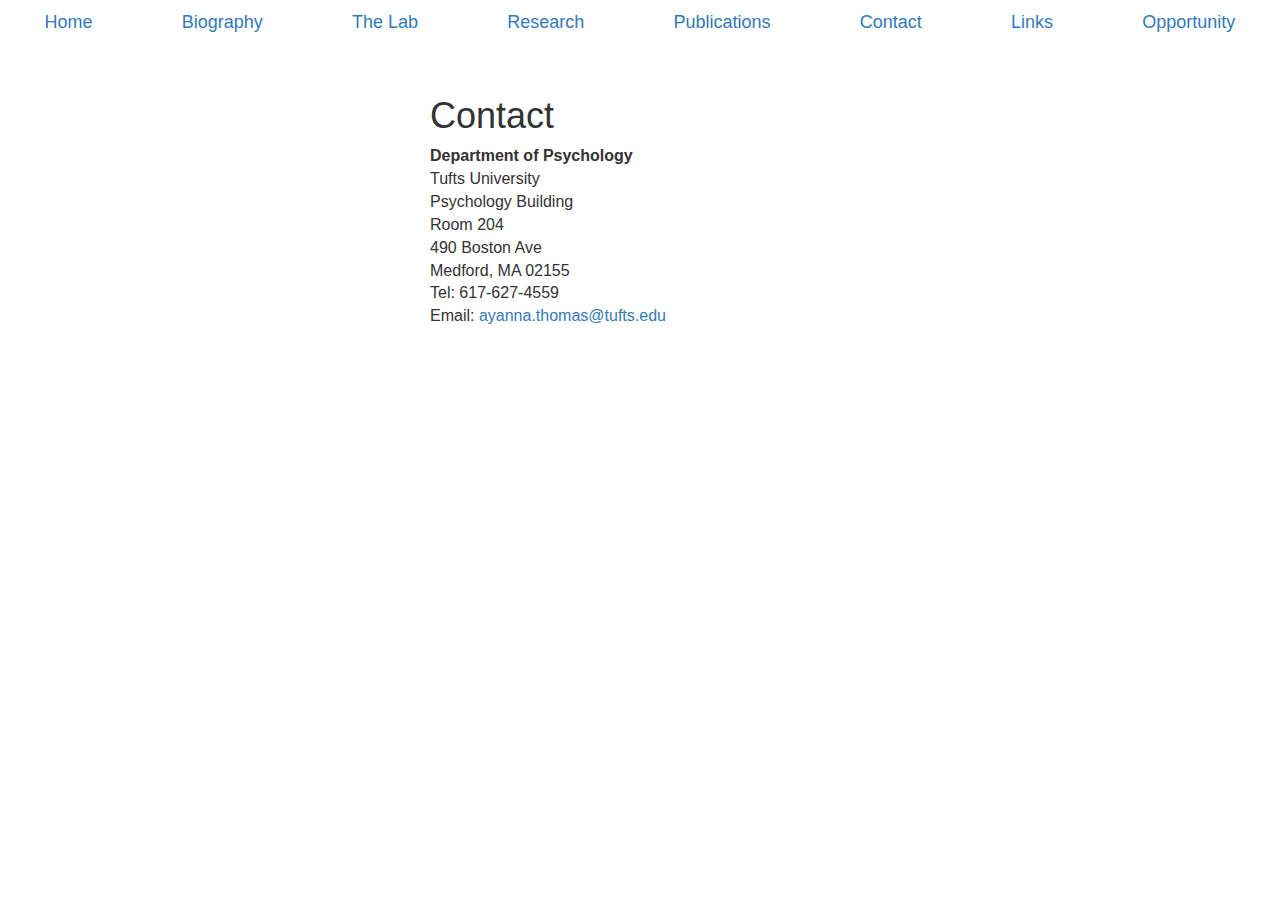
<file: contact.html>
<!DOCTYPE HTML>
<html>
<head>
	<meta name="Description" content="Contact the Cognitive Aging and Memory Lab">
	<meta name="Keywords" content="Department of Psychology, Tufts University, Psychology, tufts university map, masters, degree in psychology, degree in psychology, psychology major, psychology schools, psychology, psychology degree, tuft university, psychology careers, psychology degrees, tufts university address, psychology colleges, tufts university psychology, master degree in psychology, tufts university tours, psychology universities, tufts university majors, bachelors in psychology, psychology classes, psychology masters, best psychology schools, psychology university, psychology graduate schools, psychology programs, psychology education, psychology studies, Ayanna K. Thomas, Tufts phone number, directions to Tufts, directions to Tufts University">
	<meta http-equiv="Content-Type" content="text/html; charset=utf-8">
	<meta http-equiv="Content-Type" content="text/html; charset=UTF-8">

	<title>Contact the Cognitive Aging and Memory Lab</title>
	<link rel="stylesheet" href="bootstrap.min.css"/>
	<link rel="stylesheet" href="stylesheet.css"/>
</head>

<body>
<!-- Top navigation bar -->
<div>
      <ul class="nav nav-pills nav-justified" id="toolbar">
        <li><a href="index.html">Home</a></li>
        <li><a href="biography.html">Biography</a></li>
        <li><a href="thelab.html">The Lab</a></li>
        <li><a href="research.html">Research</a></li>
        <li><a href="publications.html">Publications</a></li>
        <li><a href="contact.html">Contact</a></li>
        <li><a href="links.html">Links</a></li>
        <li><a href="opportunities.html">Opportunity</a></li>
      </ul>
</div>
<!-- End navigation bar -->


<div class="container">
	<div id="googlemap"> 
		<iframe width="300" height="300" frameborder="0" scrolling="No" marginheight="0" marginwidth="0" src="http://maps.google.com/maps?f=q&source=s_q&hl=en&geocode=&q=Tufts+University-Medford,+Medford,+MA&aq=1&sll=42.405992,-71.119042&sspn=0.028583,0.064373&ie=UTF8&hq=&hnear=Tufts+University,+28+Capen+St,+Medford,+Massachusetts+02155&ll=42.406031,-71.119051&spn=0.019013,0.025749&z=14&iwloc=A&output=embed"></iframe>
	</div>

	<h1>Contact</h1>
	<address>
		<strong>Department of Psychology</strong><br/>
		Tufts University<br/>
		Psychology Building<br/>
		Room 204 <br/>
		490 Boston Ave<br/>
		Medford, MA 02155<br/>
		Tel: 617-627-4559 <br/>
		Email: <a href="mailto:ayanna.thomas@tufts.edu">ayanna.thomas@tufts.edu</a>
	</address>
</div>
</body>
</html>
</file>
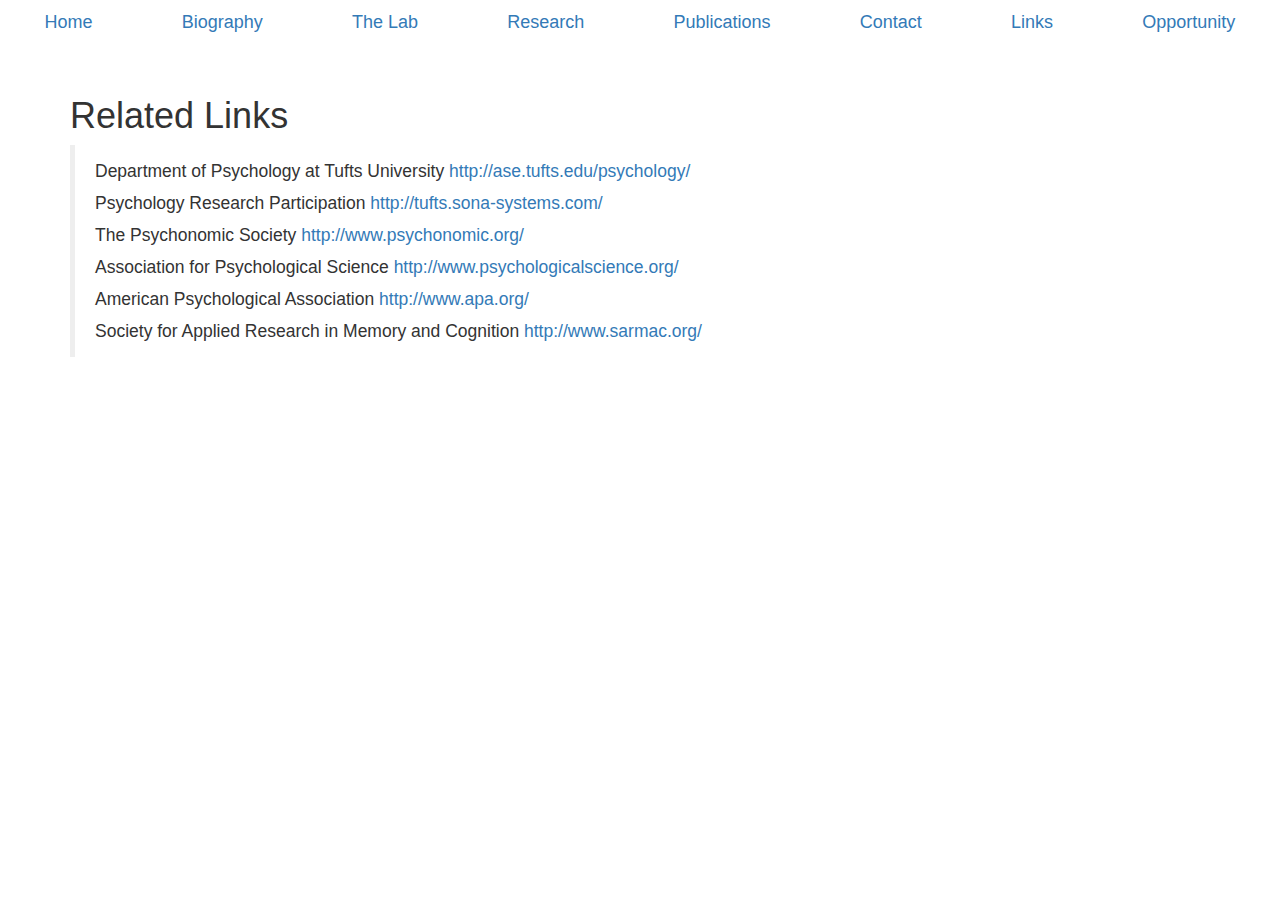
<file: links.html>
<!DOCTYPE HTML>
<html>
<head>
	<meta name="Description" content="Contact the Cognitive Aging and Memory Lab">
	<meta name="Keywords" content="Department of Psychology, Tufts University, Psychology, tufts university map, masters, degree in psychology, degree in psychology, psychology major, psychology schools, psychology, psychology degree, tuft university, psychology careers, psychology degrees, tufts university address, psychology colleges, tufts university psychology, master degree in psychology, tufts university tours, psychology universities, tufts university majors, bachelors in psychology, psychology classes, psychology masters, best psychology schools, psychology university, psychology graduate schools, psychology programs, psychology education, psychology studies, Ayanna K. Thomas, Tufts phone number, directions to Tufts, directions to Tufts University">
	<meta http-equiv="Content-Type" content="text/html; charset=utf-8">

	<title>Relevant Links</title>
	<link rel="stylesheet" href="bootstrap.min.css"/>
	<link rel="stylesheet" href="stylesheet.css"/>
</head>

<body>
<!-- Top navigation bar -->
<div>
      <ul class="nav nav-pills nav-justified" id="toolbar">
        <li><a href="index.html">Home</a></li>
        <li><a href="biography.html">Biography</a></li>
        <li><a href="thelab.html">The Lab</a></li>
        <li><a href="research.html">Research</a></li>
        <li><a href="publications.html">Publications</a></li>
        <li><a href="contact.html">Contact</a></li>
        <li><a href="links.html">Links</a></li>
        <li><a href="opportunities.html">Opportunity</a></li>
      </ul>
</div>
<!-- End navigation bar -->

<div class="container">
	<h1>Related Links</h1>
	
	<ul class="list-unstyled links">
		<blockquote>
			<li>Department of Psychology at Tufts University <a href="http://ase.tufts.edu/psychology/">http://ase.tufts.edu/psychology/</a></li>
			<li>Psychology Research Participation <a href="http://tufts.sona-systems.com/">http://tufts.sona-systems.com/</a></li>
			<li>The Psychonomic Society <a href="http://www.psychonomic.org/">http://www.psychonomic.org/</a></li>
			<li>Association for Psychological Science <a href="http://www.psychologicalscience.org/">http://www.psychologicalscience.org/</a></li>
			<li>American Psychological Association <a href="http://www.apa.org/">http://www.apa.org/</a></li>
			<li>Society for Applied Research in Memory and Cognition <a href="http://www.sarmac.org/">http://www.sarmac.org/</a></li>
		</blockquote>
	</ul>
</div>
</body>
</html>
</file>
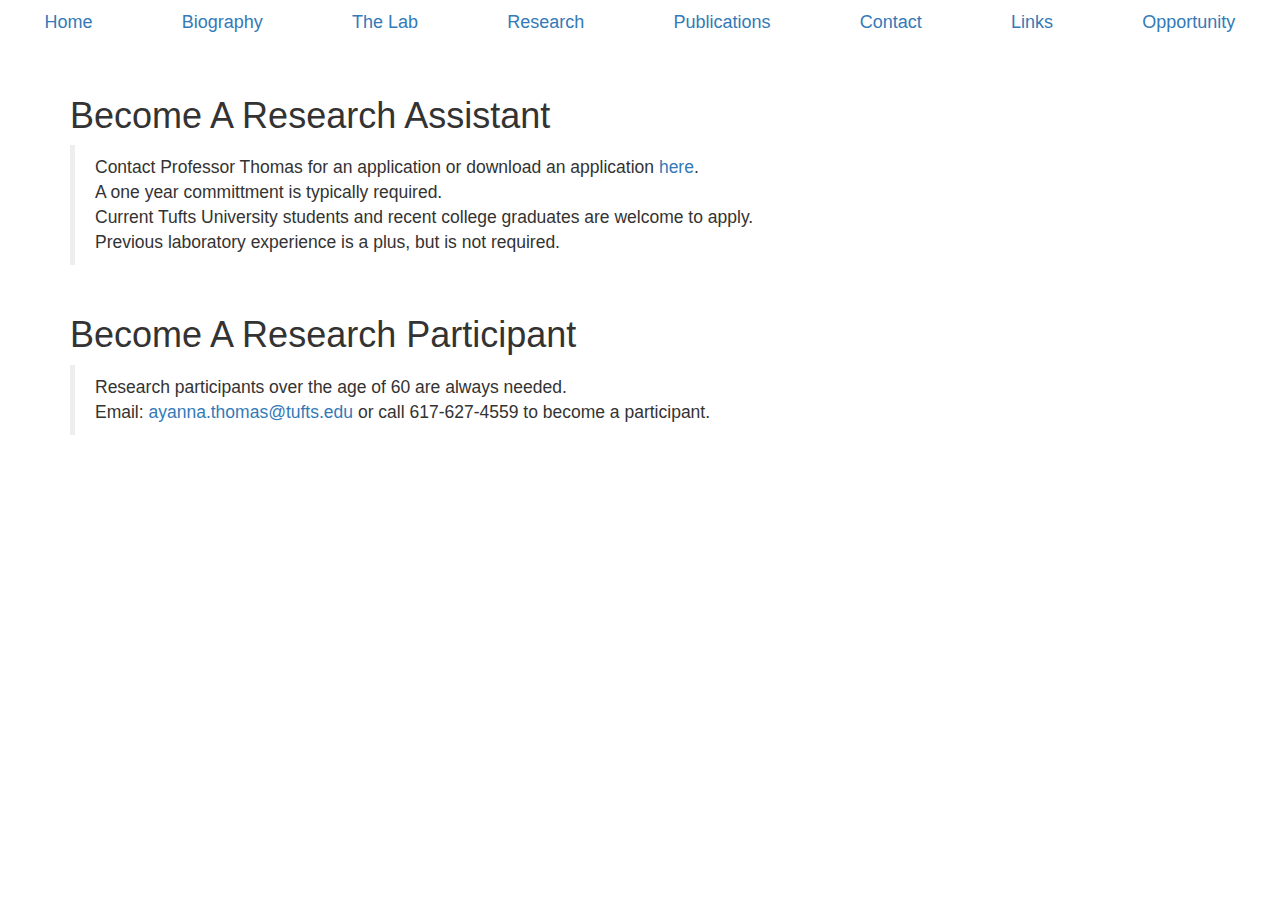
<file: opportunities.html>
<!DOCTYPE HTML>
<html>
<head>
<meta name="Description" content="Contact the Cognitive Aging and Memory Lab">
<meta name="Keywords" content="Department of Psychology, Tufts University, Psychology, tufts university map, masters, degree in psychology, degree in psychology, psychology major, psychology schools, psychology, psychology degree, tuft university, psychology careers, psychology degrees, tufts university address, psychology colleges, tufts university psychology, master degree in psychology, tufts university tours, psychology universities, tufts university majors, bachelors in psychology, psychology classes, psychology masters, best psychology schools, psychology university, psychology graduate schools, psychology programs, psychology education, psychology studies, Ayanna K. Thomas, Tufts phone number, directions to Tufts, directions to Tufts University">
<meta http-equiv="Content-Type" content="text/html; charset=utf-8">
<meta http-equiv="Content-Type" content="text/html; charset=UTF-8">
<title>Research Opportunities</title>
<link rel="stylesheet" href="bootstrap.min.css"/>
<link rel="stylesheet" href="stylesheet.css"/>
</head>

<body>
<!-- Top navigation bar -->
<div>
      <ul class="nav nav-pills nav-justified" id="toolbar">
        <li><a href="index.html">Home</a></li>
        <li><a href="biography.html">Biography</a></li>
        <li><a href="thelab.html">The Lab</a></li>
        <li><a href="research.html">Research</a></li>
        <li><a href="publications.html">Publications</a></li>
        <li><a href="contact.html">Contact</a></li>
        <li><a href="links.html">Links</a></li>
        <li><a href="opportunities.html">Opportunity</a></li>
      </ul>
</div>
<!-- End navigation bar -->

<div class="container">
	<h1>Become A Research Assistant</h1>

	<ul class="list-unstyled">
		<blockquote>
			<li>Contact Professor Thomas for an application or download an application <a href="http://ase.tufts.edu/psychology/caml/pdfs/APPLICATION.pdf">here</a>.</li>
			<li>A one year committment is typically required.</li>
			<li>Current Tufts University students and recent college graduates are welcome to apply.</li>
			<li>Previous laboratory experience is a plus, but is not required.</li>
		</blockquote>
	</ul>

	<h1>Become A Research Participant</h1>

	<ul class="list-unstyled">
		<blockquote>
			<li>Research participants over the age of 60 are always needed. </li>
			<li>Email: <a href="mailto:ayanna.thomas@tufts.edu">ayanna.thomas@tufts.edu </a>or call 617-627-4559 to become a participant. </li>
		</blockquote>
	</ul>

	</div>
</div>

</body>
</html>
</file>
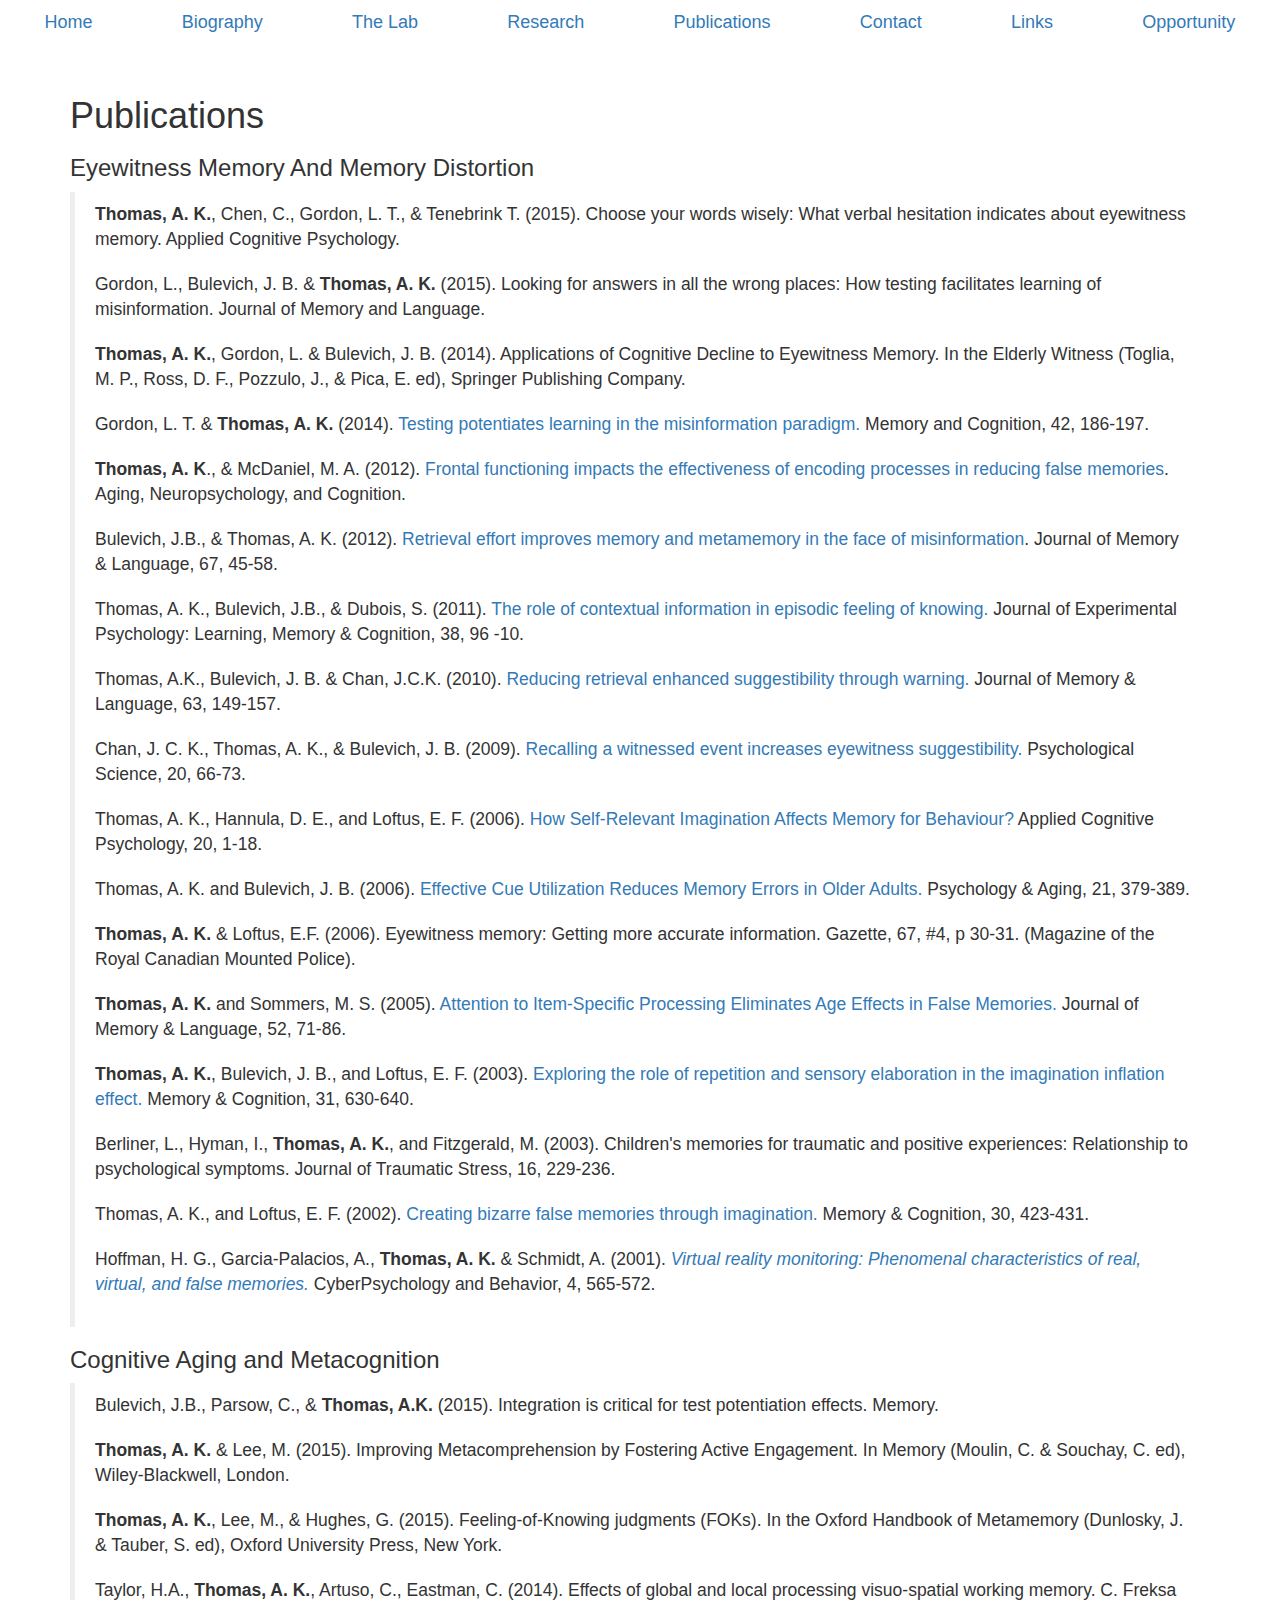
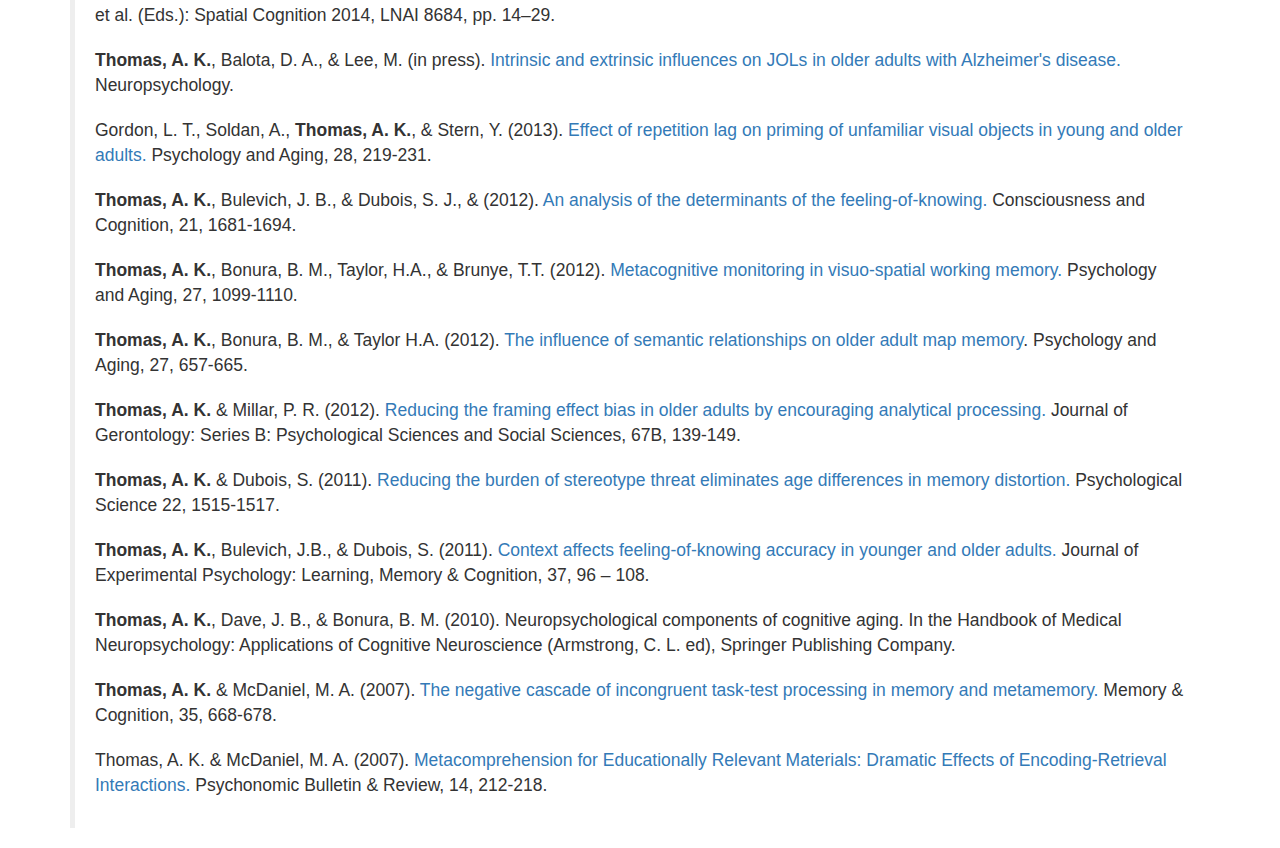
<file: publications.html>
<!DOCTYPE HTML>
<html>
<head>
<meta name="Description" content="Published Works">
<meta name="Keywords" content="Thomas, A.K, Bulevich, J. B., Chan, J.C.K. , Journal of Memory &amp; Language, Dubois, S., contextual information, feeling of knowing, Journal of Experimental Psychology Learning, Memory &amp; Cognition, Neuropsychological components, cognitive aging, Handbook of Medical Neuropsychology, Cognitive Neuroscience, Recalling, eyewitness suggestibility, Psychological Science, task-test processing, metamemory, Memory &amp; Cognition, Metacomprehension, Encoding-Retrieval Interactions, Psychonomic Bulletin &amp; Review, Cue Utilization, Older Adults, Psychology &amp; Aging, Self-Relevant Imagination, Applied Cognitive Psychology, Item-Specific Processing, Age Effects,, False Memories, Journal of Memory &amp; Language, Repetition, sensory elaboration, imagination inflation, Children's memories, traumatic experiences, psychological symptoms, Journal of Traumatic Stress, bizarre false memories, imagination, Memory &amp; Cognition, Witnessed Event, Eyewitness Suggestibility, The Reversed Testing Effect, Journal of Memory &amp; Language, contextual information, feeling of knowing, Journal of, Experimental Psychology, Learning, Memory &amp; Cognition, Neuropsychological components, cognitive aging, Neuropsychology, Cognitive Neuroscience, Psychological Science">
<meta http-equiv="Content-Type" content="text/html; charset=utf-8">
<title>Published Works</title>
<link rel="stylesheet" href="bootstrap.min.css"/>
<link rel="stylesheet" href="stylesheet.css"/>
</head>

<body>

<!-- Top navigation bar -->
<div>
      <ul class="nav nav-pills nav-justified" id="toolbar">
        <li><a href="index.html">Home</a></li>
        <li><a href="biography.html">Biography</a></li>
        <li><a href="thelab.html">The Lab</a></li>
        <li><a href="research.html">Research</a></li>
        <li><a href="publications.html">Publications</a></li>
        <li><a href="contact.html">Contact</a></li>
        <li><a href="links.html">Links</a></li>
        <li><a href="opportunities.html">Opportunity</a></li>
      </ul>
</div>
<!-- End navigation bar -->

<div class="container" id="ap">
  <div class="content">

    <h1>Publications</h1>
    <div>
	<h3>Eyewitness Memory And Memory Distortion</h3>
      <ul class="list-unstyled" id="publications">
        <blockquote>
	
	<li><strong>Thomas, A. K.</strong>, Chen, C., Gordon, L. T., & Tenebrink T. (2015). Choose your words wisely: What verbal hesitation indicates about eyewitness memory. Applied Cognitive Psychology.</li>

	<li>Gordon, L., Bulevich, J. B. & <strong>Thomas, A. K.</strong> (2015). Looking for answers in all the wrong places: How testing facilitates learning of misinformation.  Journal of Memory and Language.</li>

	<li><strong>Thomas, A. K.</strong>, Gordon, L. & Bulevich, J. B. (2014). Applications of Cognitive Decline to Eyewitness Memory. In the Elderly Witness (Toglia, M. P., Ross, D. F., Pozzulo, J., & Pica, E. ed), Springer Publishing Company.</li>

	<li>Gordon, L. T. & <strong>Thomas, A. K.</strong> (2014). <a href="pubs1/4_GordonandThomas_2014.pdf">Testing potentiates learning in the misinformation paradigm.</a> Memory and Cognition, 42, 186-197.</li>

          <li><strong>Thomas,  A. K</strong>., &amp;  McDaniel, M. A. (2012). <a href="http://ase.tufts.edu/psychology/caml/pdfs/Thomas_McDaniel_12.pdf">Frontal functioning impacts the effectiveness of  encoding processes in reducing false memories</a>. Aging, Neuropsychology, and  Cognition.</li>

          <li>Bulevich, J.B., &amp; Thomas, A. K. (2012). <a href="http://ase.tufts.edu/psychology/caml/pdfs//BulevichThomas2012.pdf">Retrieval effort improves memory and metamemory in the face of  misinformation</a>. Journal of Memory &amp; Language, 67, 45-58.</li>

          <li> Thomas, A. K., Bulevich, J.B., &amp; Dubois, S. (2011). <a href="http://ase.tufts.edu/psychology/caml/pdfs/Thomas et al 2011.pdf">The role of contextual information in episodic feeling of knowing.</a> Journal of Experimental Psychology: Learning, Memory &amp; Cognition, 38, 96 -10.</li>

          <li>Thomas, A.K., Bulevich, J. B. &amp; Chan, J.C.K. (2010). <a href="http://ase.tufts.edu/psychology/caml/pdfs/Thomas Bulevich Chan 2010.pdf">Reducing retrieval enhanced suggestibility through warning.</a> Journal of Memory &amp; Language, 63, 149-157.</li>

         <li>Chan, J. C. K., Thomas, A. K., &amp; Bulevich, J. B. (2009). <a href="http://ase.tufts.edu/psychology/caml/pdfs/Chan et al 2009.pdf">Recalling a witnessed event increases eyewitness suggestibility.</a> Psychological Science, 20, 66-73.</li>

          <li>Thomas, A. K., Hannula, D. E., and Loftus, E. F.  (2006). <a href="http://ase.tufts.edu/psychology/caml/pdfs/Thomas et al 2006.pdf">How Self-Relevant Imagination Affects Memory for Behaviour?</a> Applied Cognitive Psychology, 20, 1-18.</li>

            <li>Thomas, A. K. and Bulevich, J. B. (2006). <a href="http://ase.tufts.edu/psychology/caml/pdfs/Thomas & Bulevich 2006.pdf">Effective Cue Utilization Reduces Memory Errors in Older Adults.</a> Psychology &amp; Aging, 21, 379-389.</li>

	<li><strong>Thomas, A. K.</strong> & Loftus, E.F. (2006). Eyewitness memory: Getting more accurate information. Gazette, 67, #4, p 30-31. (Magazine of the Royal Canadian Mounted Police).</li>

          <li><strong>Thomas, A. K.</strong> and Sommers, M. S. (2005). <a href="pdfs/Thomas & Sommers 2005.pdf">Attention to Item-Specific Processing Eliminates Age Effects in False Memories.</a> Journal of Memory &amp; Language, 52, 71-86.</li>

          <li><strong>Thomas, A. K.</strong>, Bulevich, J. B., and Loftus, E. F. (2003). <a href="http://ase.tufts.edu/psychology/caml/pdfs/ThomasBulevich&Loftus_03.pdf">Exploring the role of repetition and sensory elaboration in the imagination inflation effect.</a> Memory &amp; Cognition, 31, 630-640.</li>

          <li>Berliner, L., Hyman, I., <strong>Thomas, A. K.</strong>, and Fitzgerald, M. (2003). Children's memories for traumatic and positive experiences: Relationship to psychological symptoms. Journal of Traumatic Stress, 16, 229-236.</li>

          <li>Thomas, A. K., and Loftus, E. F. (2002). <a href="http://ase.tufts.edu/psychology/caml/pdfs/Thomas_Loftus_02.pdf">Creating bizarre false memories through imagination.</a> Memory &amp; Cognition, 30, 423-431.</li>

	<li>Hoffman, H. G., Garcia-Palacios, A., <strong>Thomas, A. K.</strong> & Schmidt, A. (2001). <a href="pubs1/16_Hoffman_et_al_2001.pdf"><em>Virtual reality monitoring: Phenomenal characteristics of real, virtual, and false memories.</em></a> CyberPsychology and Behavior, 4, 565-572.</li>

        </blockquote>
      </ul>


	<h3>Cognitive Aging and Metacognition</h3>
<ul class="list-unstyled" id="publications">
        <blockquote>

	<li>Bulevich, J.B., Parsow, C., & <strong>Thomas, A.K.</strong> (2015). Integration is critical for test potentiation effects. Memory.</li>

	<li><strong>Thomas, A. K.</strong> & Lee, M. (2015). Improving Metacomprehension by Fostering Active Engagement. In Memory (Moulin, C. & Souchay, C. ed), Wiley-Blackwell, London.</li>

	<li><strong>Thomas, A. K.</strong>, Lee, M., & Hughes, G. (2015). Feeling-of-Knowing judgments (FOKs). In the Oxford Handbook of Metamemory (Dunlosky, J. & Tauber, S. ed), Oxford University Press, New York.</li>

	<li>Taylor, H.A., <strong>Thomas, A. K.</strong>, Artuso, C., Eastman, C. (2014). Effects of global and local processing visuo-spatial working memory. C. Freksa et al. (Eds.): Spatial Cognition 2014, LNAI 8684, pp. 14–29.</li>

          <li><strong>Thomas,  A. K.</strong>, Balota, D. A., &amp; Lee, M. (in press). <a href="http://ase.tufts.edu/psychology/caml/pdfs/ThomasLeeBalota_13.pdf">Intrinsic and extrinsic influences on JOLs  in older adults with Alzheimer's disease.</a> Neuropsychology.</li>

          <li>Gordon, L. T., Soldan, A., <strong>Thomas, A. K.</strong>, &amp; Stern, Y. (2013). <a href="http://ase.tufts.edu/psychology/caml/pdfs/Gordonetal_13.pdf">Effect of repetition lag on priming of  unfamiliar visual objects in young and older adults.</a> Psychology and Aging, 28, 219-231.</li>

          <li><strong>Thomas, A. K.</strong>, Bulevich,  J. B., &amp; Dubois, S. J., &amp; (2012). <a href="http://ase.tufts.edu/psychology/caml/pdfs/ThomasetalFOK.pdf">An analysis of the  determinants of the feeling-of-knowing.</a> Consciousness and Cognition, 21, 1681-1694.</li>

          <li><strong>Thomas,  A. K.</strong>, Bonura, B. M., Taylor, H.A.,  &amp; Brunye, T.T. (2012). <a href="http://ase.tufts.edu/psychology/caml/pdfs/Thomasetal2012WM.pdf">Metacognitive monitoring in visuo-spatial working  memory.</a> Psychology and Aging, 27, 1099-1110.</li>

          <li><strong>Thomas, A. K.</strong>, Bonura, B. M., &amp; Taylor H.A. (2012). <a href="http://ase.tufts.edu/psychology/caml/pdfs/Thomasetal2012Maps.pdf">The influence of semantic relationships on older adult map memory</a>. Psychology  and Aging, 27, 657-665.</li>

	<li><strong>Thomas, A. K.</strong> & Millar, P. R. (2012). <a href="pubs2/10_Thomas_&_Millar_2011.pdf">Reducing the framing effect bias in older adults by encouraging analytical processing.</a>  Journal of Gerontology: Series B: Psychological Sciences and Social Sciences, 67B, 139-149.</li>

          <li><strong>Thomas, A. K.</strong> &amp; Dubois, S. (2011). <a href="/psychology/caml/index.asp/pdfs/BulevichThomas2012.pdf">Reducing the burden of stereotype threat  eliminates age differences in memory distortion.</a> Psychological Science 22, 1515-1517.</li>

	<li><strong>Thomas, A. K.</strong>, Bulevich, J.B., & Dubois, S. (2011). <a href="pubs2/12_Thomas_et_al_2011.pdf">Context affects feeling-of-knowing accuracy in younger and older adults.</a> Journal of Experimental Psychology: Learning, Memory & Cognition, 37, 96 – 108.</li>

	<li><strong>Thomas, A. K.</strong>, Dave, J. B., & Bonura, B. M. (2010). Neuropsychological components of cognitive aging.  In the Handbook of Medical Neuropsychology: Applications of Cognitive Neuroscience (Armstrong, C. L. ed), Springer Publishing Company.</li>

	<li><strong>Thomas, A. K.</strong> & McDaniel, M. A. (2007). <a href="pubs2/14_Thomas_&_McDaniel_2007_a.pdf">The negative cascade of incongruent task-test processing in memory and metamemory.</a> Memory & Cognition, 35, 668-678.</li>

          <li>Thomas, A. K. &amp; McDaniel, M. A. (2007). <a href="http://ase.tufts.edu/psychology/caml/pdfs/Thomas & McDaniel 2007.pdf">Metacomprehension for Educationally Relevant Materials: Dramatic Effects of Encoding-Retrieval Interactions. </a>Psychonomic Bulletin &amp; Review, 14, 212-218.</li>

        </blockquote>
      </ul>
    </div>
</div>
</body>
</html>
</file>
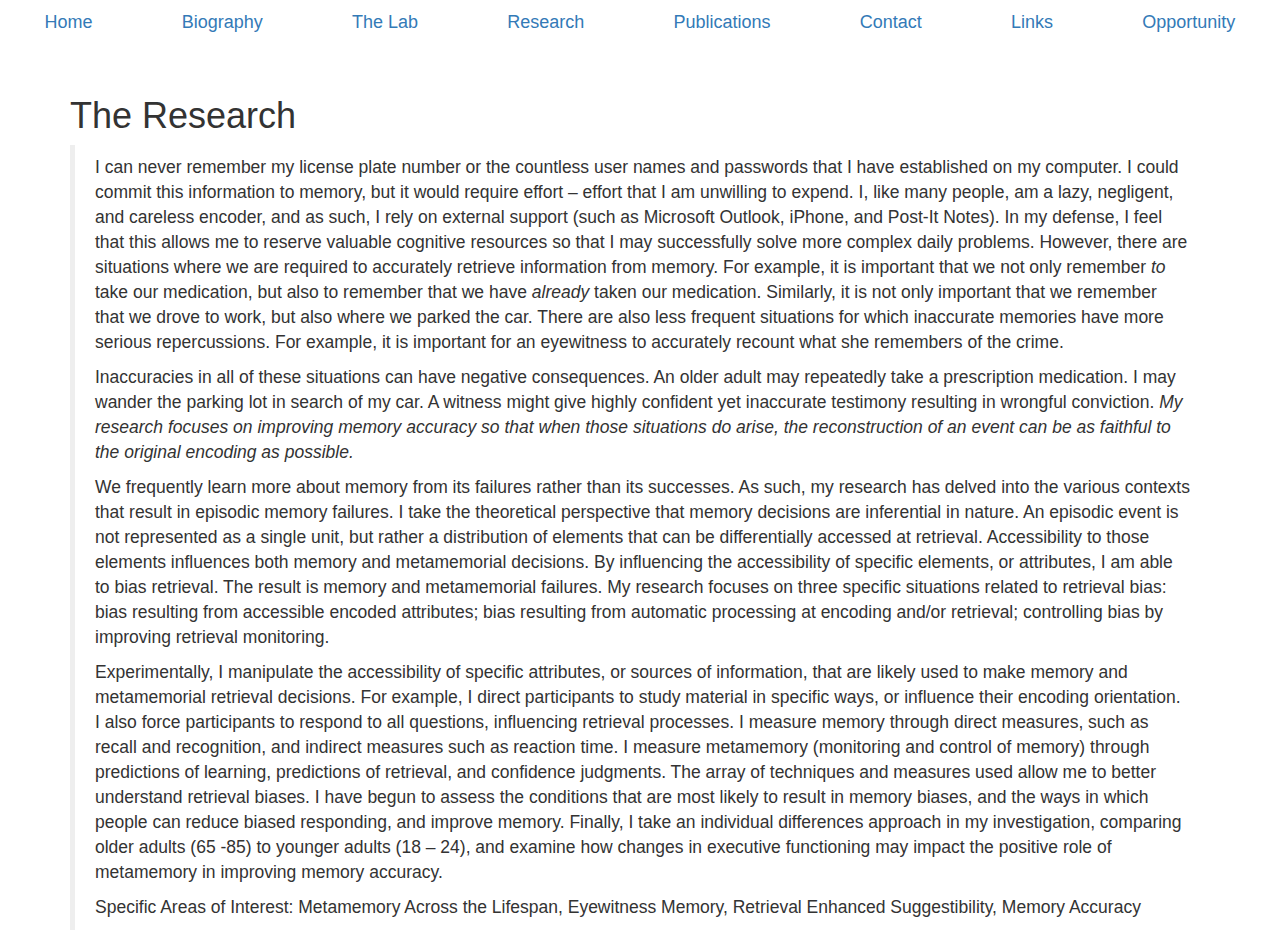
<file: research.html>
<!DOCTYPE HTML>
<html>
<head>
<meta name="Description" content="About the Research">
<meta name="Keywords" content="Research, contextual cues, memory and metamemory, subjective experience, learning, feeling of knowing, confidence, accessibility, contextual cues, subjective experience,, objective performance, research, individual differences, study of memory, metacognitive, accuracy, theoretical constructs of memory, Alzheimer's disease, frontal and medial temporal functioning, reading comprehension ability, subjectivity, Metamemory Across the Lifespan, Eyewitness Memory, Retrieval Enhanced Suggestibility, Memory Accuracy">
<meta http-equiv="Content-Type" content="text/html; charset=utf-8">
<title>About the Research</title>
<link rel="stylesheet" href="bootstrap.min.css"/>
<link rel="stylesheet" href="stylesheet.css"/>
</head>

<body>
<!-- Top navigation bar -->
<div>
      <ul class="nav nav-pills nav-justified" id="toolbar">
        <li><a href="index.html">Home</a></li>
        <li><a href="biography.html">Biography</a></li>
        <li><a href="thelab.html">The Lab</a></li>
        <li><a href="research.html">Research</a></li>
        <li><a href="publications.html">Publications</a></li>
        <li><a href="contact.html">Contact</a></li>
        <li><a href="links.html">Links</a></li>
        <li><a href="opportunities.html">Opportunity</a></li>
      </ul>
</div>
<!-- End navigation bar -->

<div class="container">
	<h1>The Research</h1>
	<blockquote>
      <p>I  can never remember my license plate number or the countless user names and  passwords that I have established on my computer. I could commit  this information to memory, but it would require effort – effort that  I am unwilling to expend. I, like many people, am a lazy, negligent,  and careless encoder, and as such, I rely on external support (such as  Microsoft Outlook, iPhone, and Post-It Notes). In my defense, I feel  that this allows me to reserve valuable cognitive resources so that I may successfully  solve more complex daily problems. However,  there are situations where we are required to accurately retrieve information  from memory. For example,  it is important that we not only remember <em>to</em> take our medication, but also to remember that we have <em>already </em>taken our medication.   Similarly, it is not only important that we remember that we drove to  work, but also where we parked the car.  There  are also less frequent situations for which inaccurate memories have more serious  repercussions.  For example, it is  important for an eyewitness to accurately recount what she remembers of the  crime.  </p>
      <p>Inaccuracies in all of these  situations can have negative consequences.   An older adult may repeatedly take a prescription medication.  I may wander the parking lot in search of my  car. A witness might give highly confident yet inaccurate testimony resulting  in wrongful conviction.  <em>My research focuses on improving memory accuracy so that  when those situations do arise, the reconstruction of an event can be as  faithful to the original encoding as possible. </em></p>
      <p>We frequently  learn more about memory from its failures rather than its successes.  As such, my research has delved into the  various contexts that result in episodic memory failures. I take the  theoretical perspective that memory decisions are inferential in nature.  An episodic event is not represented as a  single unit, but rather a distribution of elements that can be differentially  accessed at retrieval.  Accessibility to  those elements influences both memory and metamemorial decisions. By  influencing the accessibility of specific elements, or attributes, I am able to  bias retrieval.  The result is memory and  metamemorial failures.  My research focuses  on three specific situations related to retrieval bias: bias resulting from  accessible encoded attributes; bias resulting from automatic processing at  encoding and/or retrieval; controlling bias by improving retrieval monitoring. </p>
      <p>Experimentally, I manipulate the  accessibility of specific attributes, or sources of information, that are  likely used to make memory and metamemorial retrieval decisions. For example, I  direct participants to study material in specific ways, or influence their  encoding orientation.  I also force  participants to respond to all questions, influencing retrieval processes.  I measure memory through direct measures,  such as recall and recognition, and indirect measures such as reaction  time.  I measure metamemory (monitoring  and control of memory) through predictions of learning, predictions of  retrieval, and confidence judgments.  The  array of techniques and measures used allow me to better understand retrieval  biases.   I have begun to assess the conditions that are  most likely to result in memory biases, and the ways in which people can reduce  biased responding, and improve memory.   Finally, I take an individual differences approach  in my investigation, comparing older adults (65 -85) to younger adults (18 –  24), and examine how changes in executive functioning may impact the positive  role of metamemory in improving memory accuracy.</p>
      <p>Specific Areas of Interest: Metamemory Across the Lifespan, Eyewitness Memory,
        Retrieval Enhanced Suggestibility, Memory Accuracy</p>
	</blockquote>
<!-- end .container --></div>
</body>
</html>
</file>
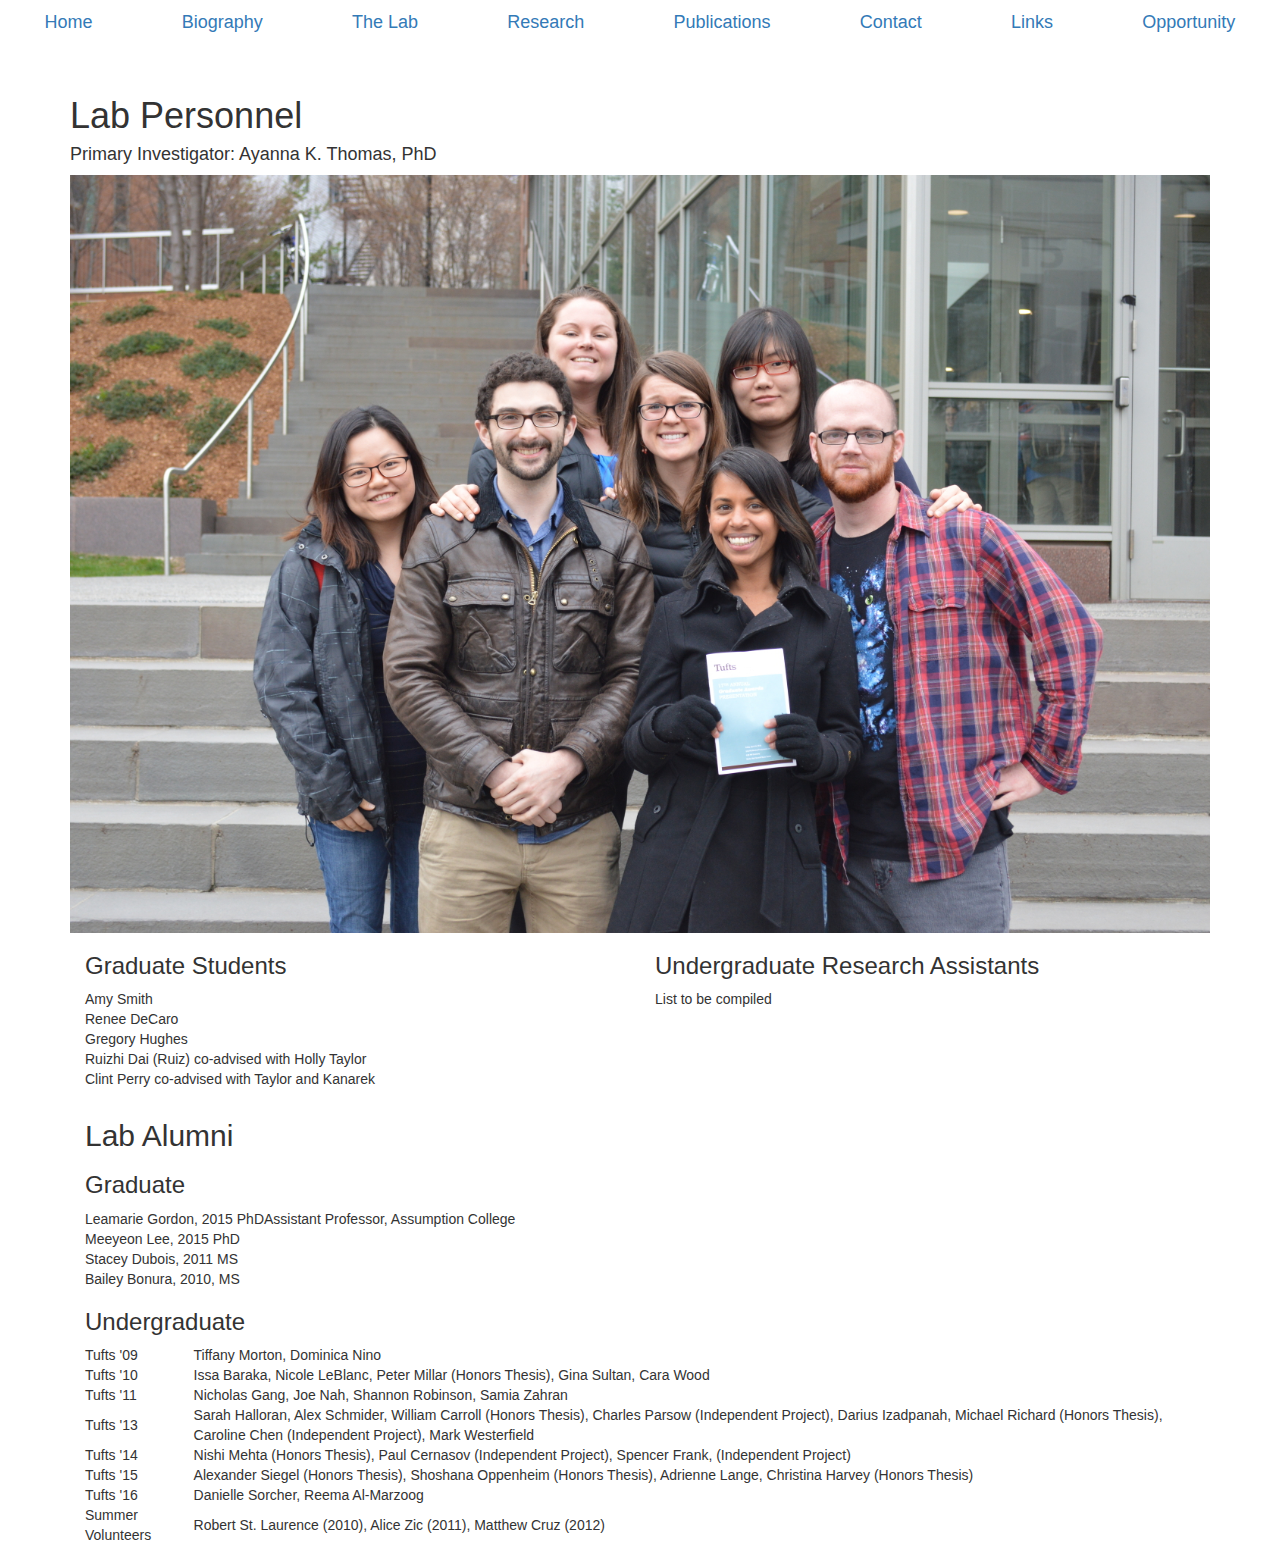
<file: thelab.html>
<!DOCTYPE HTML>
<html>
<head>
<meta name="Description" content="About Ayanna K Thomas, PhD">
<meta name="Description" content="Meet the Researchers">
<meta name="Keywords" content="Graduate Psychology Program, Undergraduate Psychology Program, psychology graduate programs, clinical psychology graduate programs, best undergraduate psychology programs, undergraduate psychology programs, psychology programs, top undergraduate psychology programs, psychology graduate program, psychology program, top psychology graduate programs, graduate school psychology programs, top psychology undergraduate programs, graduate programs in psychology, best psychology undergraduate programs, psychology degree program, psychology masters programs, masters in psychology programs, psychology degree programs, masters psychology program, psychology master programs, graduate programs psychology, college psychology programs, psychology master program, graduate school psychology, psychology undergraduate program, psychology">
<meta http-equiv="Content-Type" content="text/html; charset=UTF-8">
<title>Meet the Researchers</title>
<link rel="stylesheet" href="bootstrap.min.css"/>
<link rel="stylesheet" href="stylesheet.css"/>
</head>

<body>
<!-- Top navigation bar -->
<div>
      <ul class="nav nav-pills nav-justified" id="toolbar">
        <li><a href="index.html">Home</a></li>
        <li><a href="biography.html">Biography</a></li>
        <li><a href="thelab.html">The Lab</a></li>
        <li><a href="research.html">Research</a></li>
        <li><a href="publications.html">Publications</a></li>
        <li><a href="contact.html">Contact</a></li>
        <li><a href="links.html">Links</a></li>
        <li><a href="opportunities.html">Opportunity</a></li>
      </ul>
</div>
<!-- End navigation bar -->

<div class="container">	
	<h1>Lab Personnel</h1>
	<h4>Primary Investigator: Ayanna K. Thomas, PhD</h4>

	<div class="center-block">
	<img class="img-responsive" src="labphoto.jpg" alt="Photo of lab personnel"/>
	</div>
	<div class="col-md-6">
	<h3>Graduate Students</h3>
	<ul class="list-unstyled">
		<li>Amy Smith</li>
		<li>Renee DeCaro</li>
		<li>Gregory Hughes</li>
		<li>Ruizhi Dai (Ruiz) co-advised with Holly Taylor</li>
		<li>Clint Perry co-advised with Taylor and Kanarek</li>
	</ul>
	</div>

	<div class="col-md-6">
	<h3>Undergraduate Research Assistants</h3>
	<ul class="list-unstyled">
		<li>List to be compiled</li>
	</ul>
	</div>

	<div class="col-md-12">

	<h2>Lab Alumni</h2>
	<h3>Graduate</h3>
	<table class="table-unstyled">
		<tr>
			<td>Leamarie Gordon, 2015 PhD</td>
			<td>Assistant Professor, Assumption College</td>
		</tr>
		<tr>
			<td>Meeyeon Lee, 2015 PhD</td>
			<td></td>
		<tr>
		<tr>
			<td>Stacey Dubois, 2011 MS</td>
			<td></td>
		</tr>
		<tr>
			<td>Bailey Bonura, 2010, MS</td>
			<td></td>
		</tr>
	</table>
	<h3>Undergraduate</h3>
	<table class="table-unstyled">
	<tr>
		<td>Tufts '09</td>
		<td>Tiffany Morton, Dominica Nino</td>		
	</tr>
	<tr>
		<td>Tufts '10</td>
		<td>Issa Baraka, Nicole LeBlanc, Peter Millar (Honors Thesis), Gina Sultan, Cara Wood</td>
	</tr>
	<tr>
		<td>Tufts '11</td>
		<td>Nicholas Gang, Joe Nah, Shannon Robinson, Samia Zahran</td>
	</tr>

	<tr>
		<td>Tufts '13</td>
		<td>Sarah Halloran, Alex Schmider, William Carroll (Honors Thesis), Charles Parsow (Independent Project), Darius Izadpanah, Michael Richard (Honors Thesis), Caroline Chen (Independent Project), Mark Westerfield</td>
	</tr>

	<tr>
		<td>Tufts '14</td>
		<td>Nishi Mehta (Honors Thesis), Paul Cernasov (Independent Project), Spencer Frank, (Independent Project)</td>

	<tr>
		<td>Tufts '15</td>
		<td>Alexander Siegel (Honors Thesis), Shoshana Oppenheim (Honors Thesis), Adrienne Lange, Christina Harvey (Honors Thesis)</td>
	</tr>

	<tr>
		<td>Tufts '16</td>
		<td>Danielle Sorcher, Reema Al-Marzoog</td>
	</tr>

	<tr>	
		<td>Summer Volunteers</td>
		<td>Robert St. Laurence (2010), Alice Zic (2011), Matthew Cruz (2012)</td>
	</tr>
	</table>
	
    </div>
</div>
</file>
<file: stylesheet.css>
#toolbar {
	font-size: 18px;
	white-space: nowrap;
}

.picture {
	float: left;
	padding-top: 20px;
	padding-right: 20px;
}

#bio {
	line-height: 200%;
	font-size: 18px;
}

#googlemap {
	float: left;
	padding: 30px;
}

h1 {
	padding-top: 30px;
}

address {
	font-size: 16px;
}

.links {
	font-size: 16px;
	line-height: 200%;
}

#publications li {
	padding-bottom: 20px;
}
</file>
